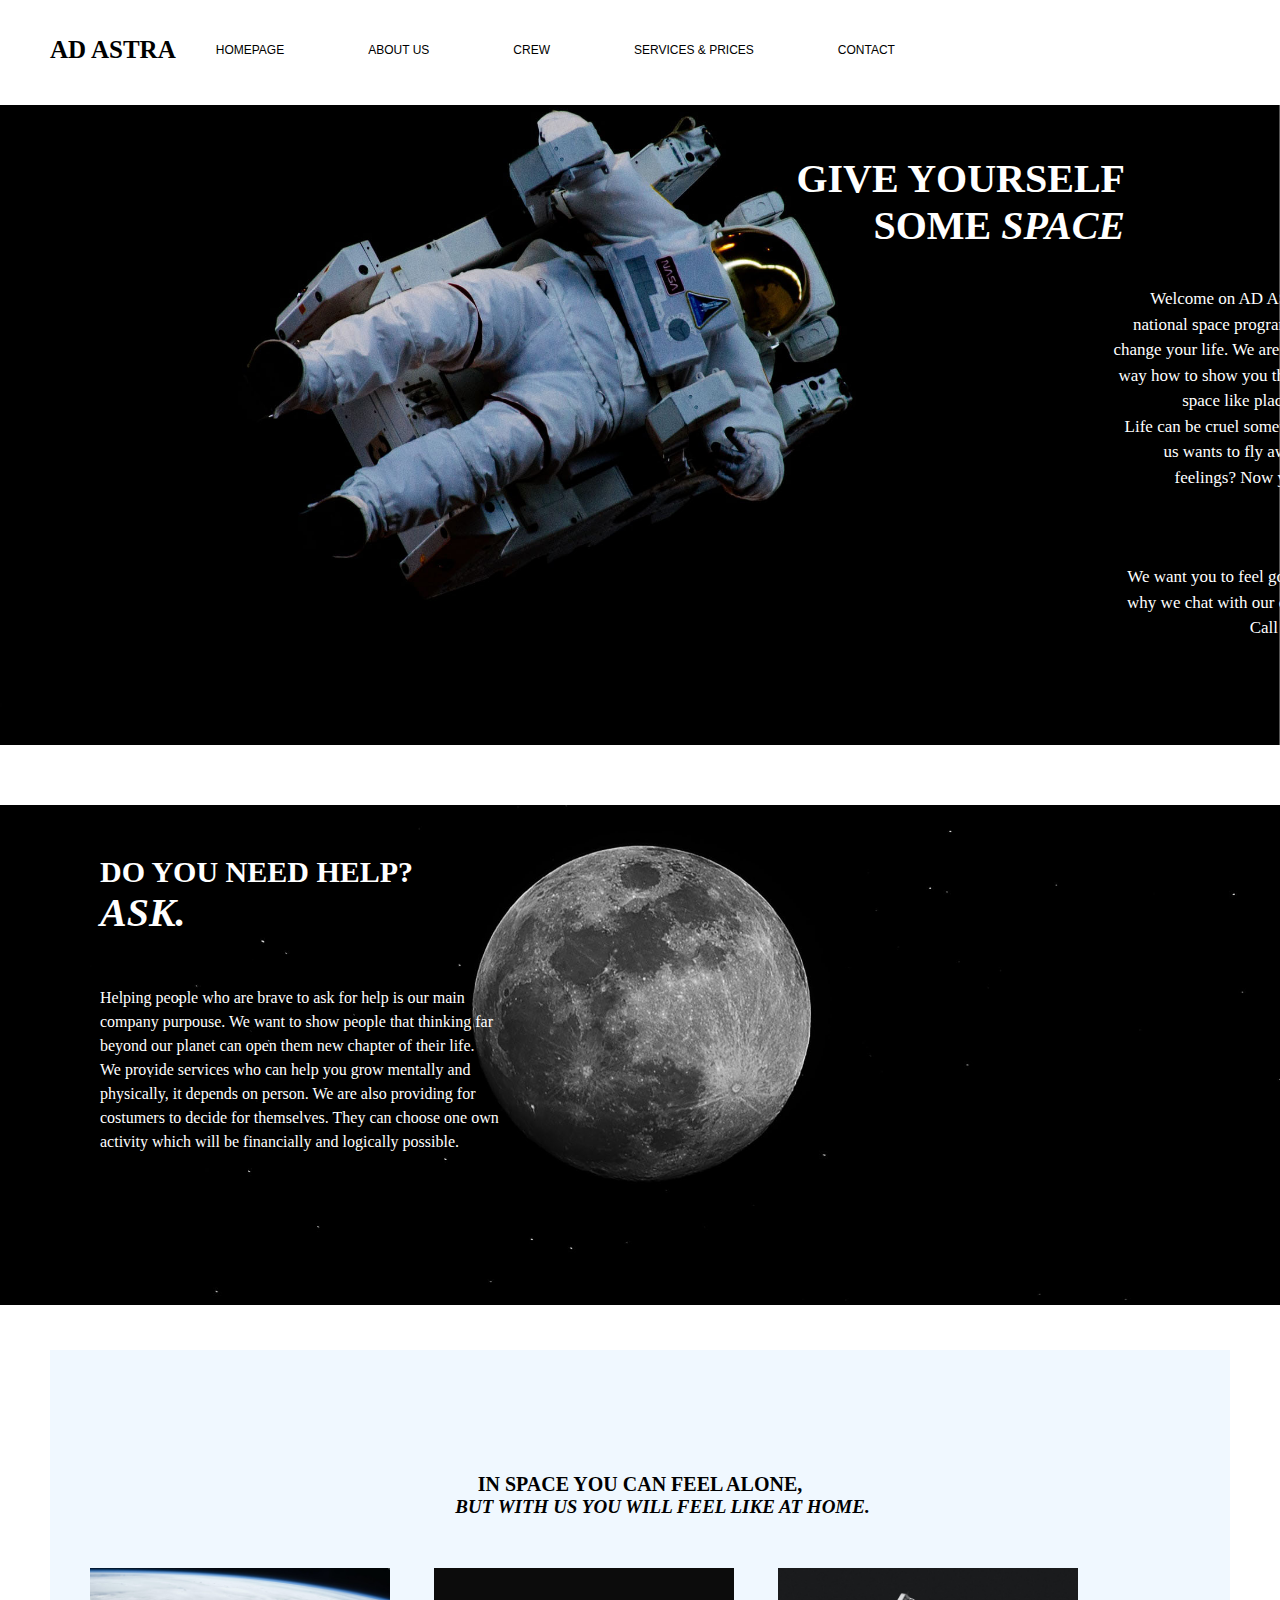
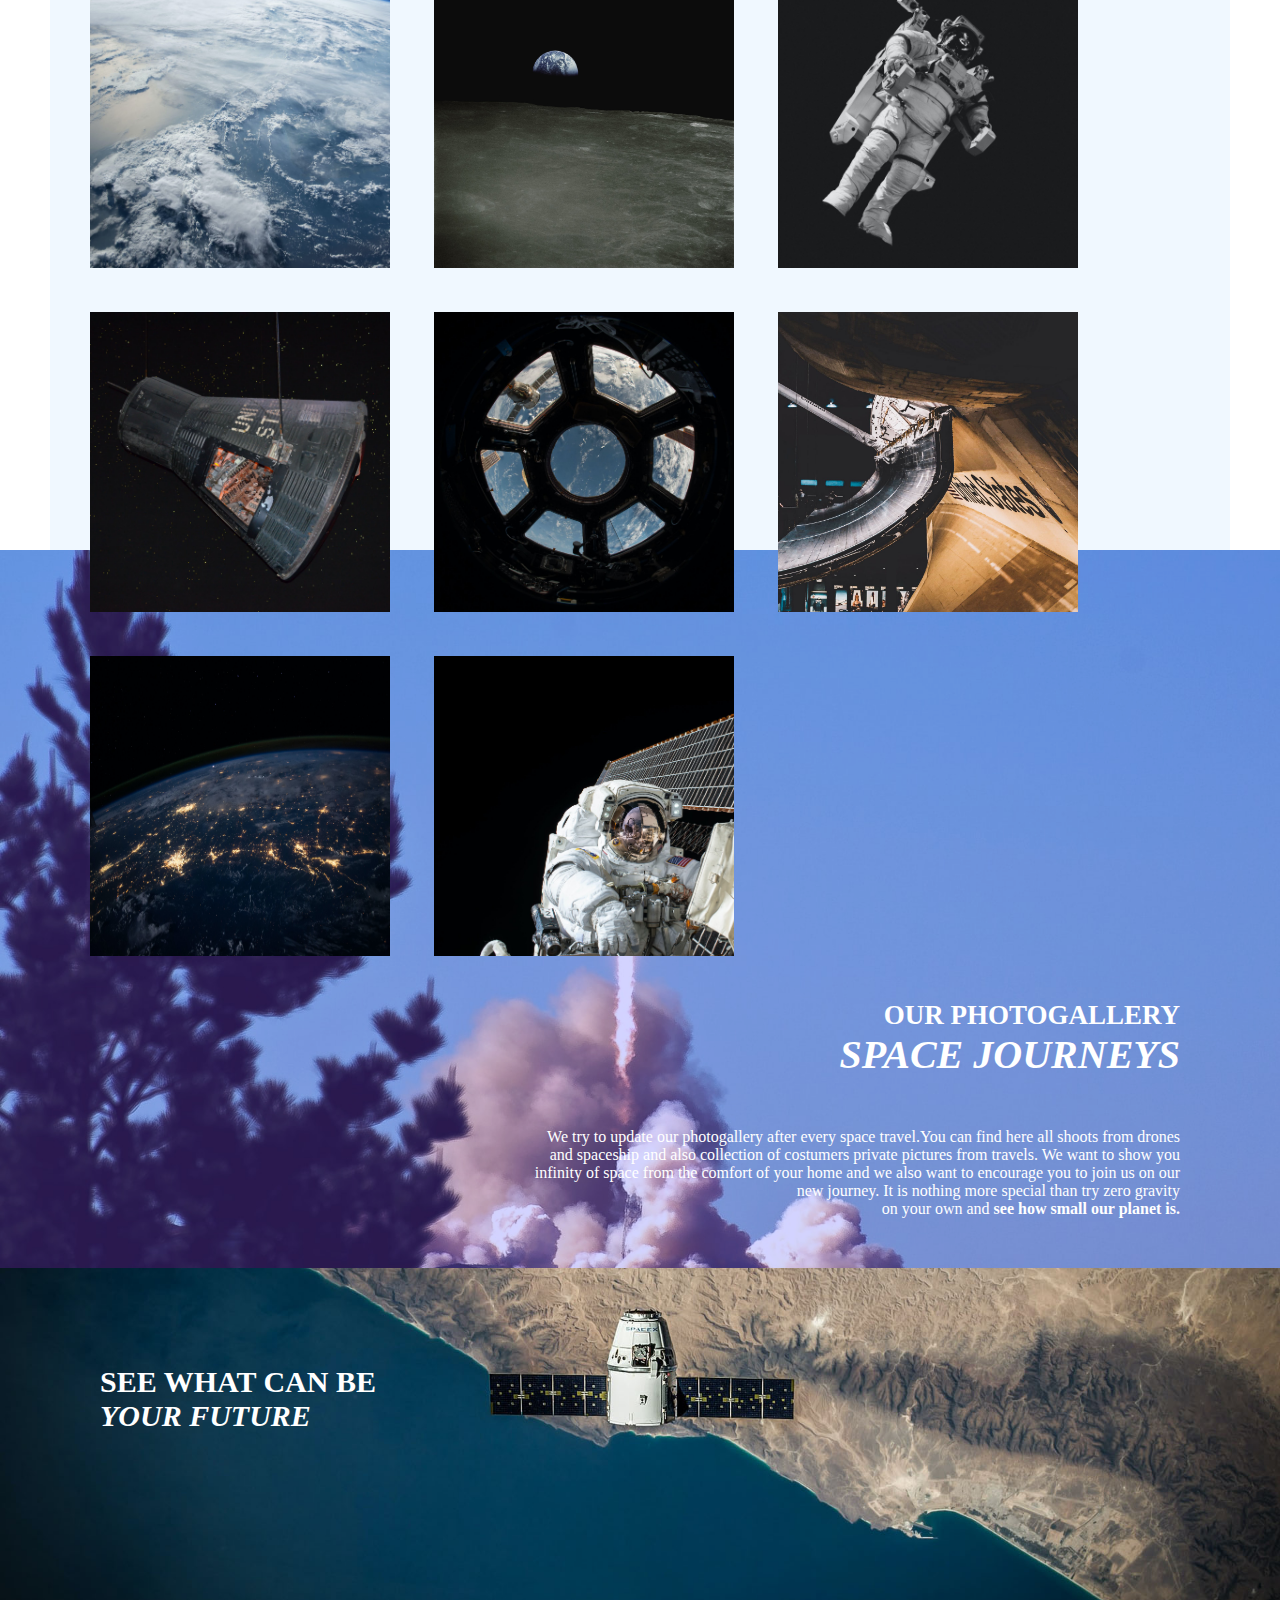
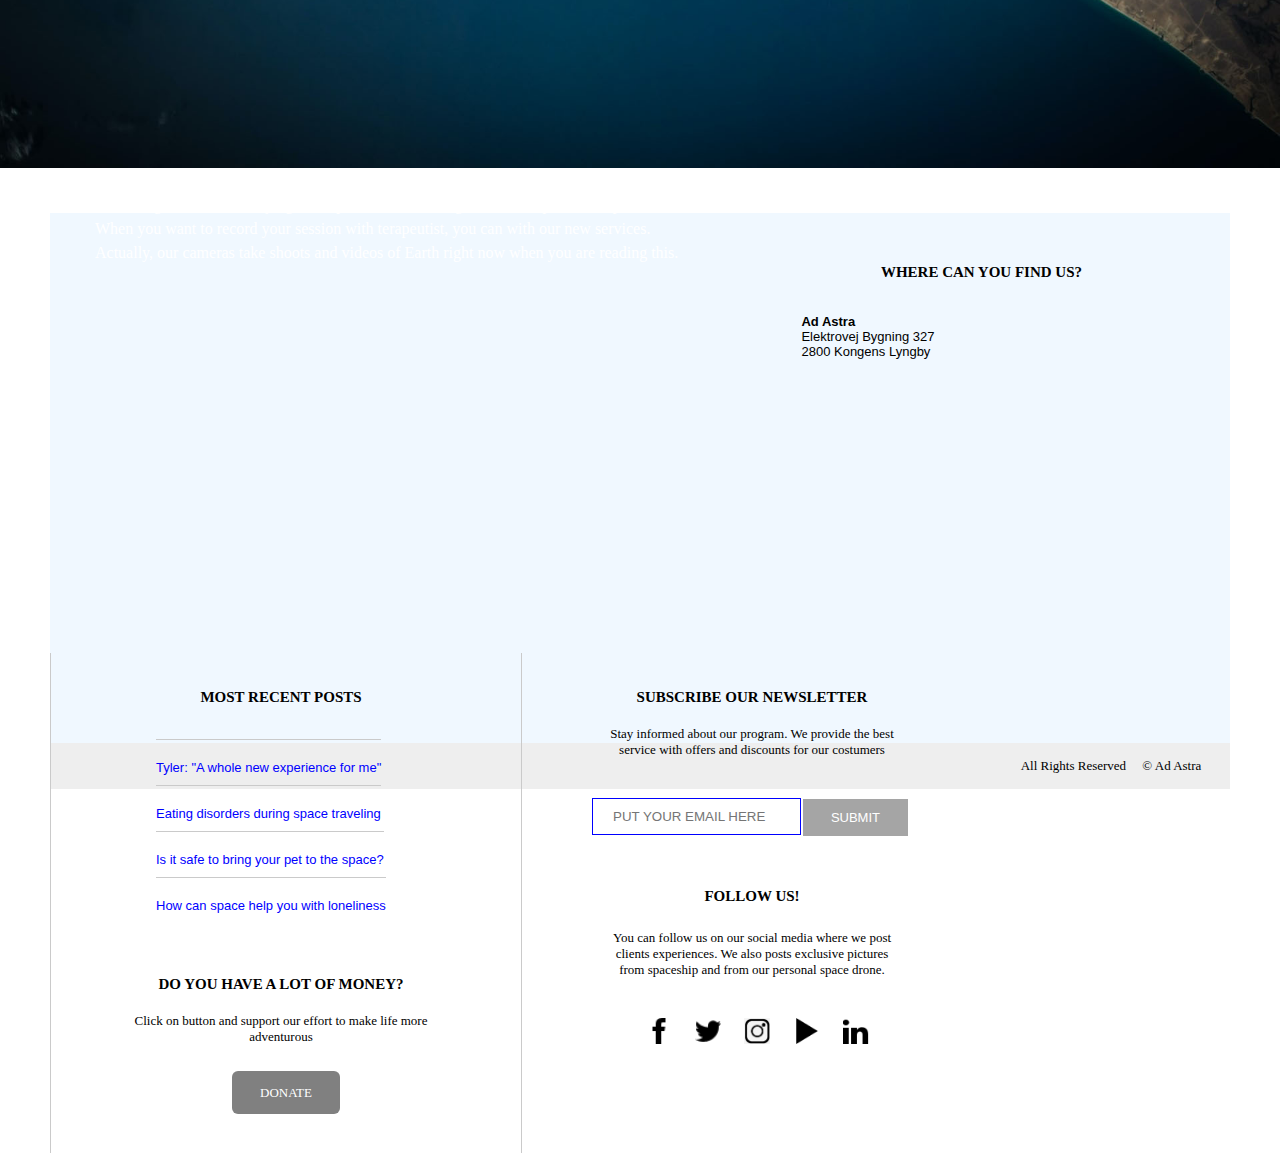
<file: adastra/website.html>
<!DOCTYPE html>
<html lang="en">

    <head>
        <meta charset="utf-8">
        <title>AD Astra</title>
        <link rel="stylesheet" type="text/css" href="website-style.css">
        <link rel="icon" href="logo_icon.png">
        <meta name="viewport" content="width=device-width, initial-scale=1.0">
    </head>

    <body>
        <header>
            <h1 class="site-title">Ad Astra</h1>
            <nav>
                <ul class="main-menu">
                    <li><a href="website.html">Homepage</a></li>
                    <li><a href="#">About Us</a></li>
                    <li><a href="#">Crew</a></li>
                    <li><a href="#">Services & Prices</a></li>
                    <li><a href="#">Contact</a></li>
                </ul>
            </nav>
        </header>
        <main>
            <section class="first">
                <h2>Give yourself<br>some<em><a class="link-space" href="#"> space</a></em></h2>
                <p class="firstp">Welcome on AD ASTRA. We are Danish national space program and we are going to change your life.
                We are trying to find the best way how to show you the beauty of exploring space like place for your own needs.
                <br>Life can be cruel sometimes and everyone of us wants to fly away. Do you feel same feelings? Now you are on right place. </p>
                <p class="firstp">We want you to feel good with us and that is why we chat with our clients before journey. Call us, text us or meet us. </p>
            </section>
            <section class="second">
                <h3>Do you need help?<br><em><a class="link-space" href="#">Ask.</a></em></h3>
                <p class="secondp">Helping people who are brave to ask for help is our main company purpouse. We want to show people that thinking far beyond our planet can
                open them new chapter of their life.<br>We provide services who can help you grow mentally and physically, it depends on person.
                We are also providing for costumers to decide for themselves. They can choose one own activity which will be financially and logically possible. </p>
            </section>
            <section class="motto">
                <h2 class="motto-title"><br>In space you can feel alone,</h2>
                <h2 class="motto-title-second">but with us you will feel like at home.<br></h2>
                <div class="photogallery">
                    <a href="#" class="column-photo">
                    <img src="photo15.jpg" alt="#"></a>
                    <a href="#" class="column-photo">
                    <img src="photo2.jpg" alt="#"></a>
                    <a href="#" class="column-photo">
                    <img src="photo3.jpg" alt="#"></a>
                    <a href="#" class="column-photo">
                    <img src="photo4.jpg" alt="#"></a>
                    <a href="#" class="column-photo">
                    <img src="photo13.jpg" alt="#"></a>
                    <a href="#" class="column-photo">
                    <img src="photo14.jpg" alt="#"></a>
                    <a href="#" class="column-photo">
                    <img src="pic1.jpg" alt="#"></a>
                    <a href="#" class="column-photo">
                    <img src="photo12.jpg" alt="#"></a>
                </div>
            </section>
            <section class="third">
                <h2 class="thirdaside">Our photogallery<br><em><a class="link-space" href="#">space journeys</a></em></h2>
                <p class="thirdasidep">We try to update our photogallery after every space travel.You can find here all shoots from drones <br>and spaceship and also collection of
                costumers private pictures from travels. We want to show you <br>infinity of space from the comfort of your home and we also want to encourage you to join us on
                our <br>new journey. It is nothing more special than try zero gravity <br>on your own and <strong>see how small our planet is.</strong> </p>
            </section>
            <section class="fourth">
                <iframe class="video" width="560" height="315" src="https://www.youtube.com/embed/7KXGZAEWzn0" title="YouTube video player" 
                allow="accelerometer; autoplay; clipboard-write; encrypted-media; gyroscope; picture-in-picture" allowfullscreen></iframe>
                <h6>See what can be<br><em><a href="#">your future</a></em></h6>
                <p class="video-desc">One of our advantages is that you can't miss anything. Our cameras start to record seconds after we fly
                <br>from the ground. We are trying to adapt to new technologies and we update our spacesuits for crew. <br>
                When you want to record your session with terapeutist, you can with our new services. 
                <br>Actually, our cameras take shoots and videos of Earth right now when you are reading this. </p>
            </section>
        </main>

        <footer class="pre-footer">
            <section class="footer-column">
                <h4>Where can you find us?</h4>
                <p class="adress"><strong>Ad Astra</strong><br>Elektrovej Bygning 327<br>2800 Kongens Lyngby</p>
                <iframe src="https://www.google.com/maps/embed?pb=!1m18!1m12!1m3!1d2243.578620618093!2d12.514245915790852!3d55.7831899805615!2m3!1f0!2f0!3f0!3m2!1i1024!2i768!4f13.1!3m3!1m2!1s0x46524e64856e5ce7%3A0xcd54ba54d7c31c!2sDTU%20Space!5e0!3m2!1sen!2sdk!4v1631552368436!5m2!1sen!2sdk" 
                width="350" height="250" style="border:0;" allowfullscreen="" loading="lazy"></iframe>
            </section>
            <section class="footer-column-center">
                <h4>Most recent posts</h4>
                <ul class="blog-posts">
                    <li><a href="#">Tyler: "A whole new experience for me"</a></li>
                    <li><a href="#">Eating disorders during space traveling</a></li>
                    <li><a href="#">Is it safe to bring your pet to the space?</a></li>
                    <li><a href="#">How can space help you with loneliness</a></li>
                </ul>
                <h4>Do you have a lot of money?</h4>
                <p class="pre-footer-text-center">Click on button and support our effort to make life more adventurous</p>
                <a class="button" href="#">Donate</a>
            </section>
            <section class="footer-column">
                <h4>Subscribe our newsletter</h4>
                <p class="pre-footer-text-center">Stay informed about our program. We provide the best service with offers and discounts for our costumers</p>
                <input type="text" id="email" name="email" placeholder="Put your email here">
                <a class="second-button" href="#">Submit</a>
                <h5>Follow us!</h5>
                <p class="pre-footer-text-center">You can follow us on our social media where we post clients experiences. We also posts exclusive pictures from spaceship and from our personal space drone.</p>
                <a href="https://www.facebook.com/"><img class="social-icons" src="facebook.png" alt="facebook"></a>
                <a href="https://twitter.com/"><img class="social-icons" src="twitter.png" alt="twitter"></a>
                <a href="https://instagram.com/"><img class="social-icons" src="instagram.png" alt="instagram"></a>
                <a href="https://youtube.com/"><img class="social-icons" src="youtube.png" alt="youtube"></a>
                <a href="https://linkedin.com/"><img class="social-icons" src="linkedin.png" alt="linkedin"></a>
            </section>
        </footer>

        <footer>
            All Rights Reserved
                &nbsp; &nbsp;
                &copy; Ad Astra
        </footer>
    </body>
</html>
</file>
<file: adastra/website-style.css>
html {
    height: 100%;
}

body {
    margin: 0;
    padding: 0;
    background: #fff;
    min-height: 100%;
}

footer {
    font-size: 13px;
    font-family: "Montserrat";
    text-align: center;
    background-color: rgb(238, 238, 238);
    padding-bottom: 15px;
    padding-top: 15px;
    margin-left: 50px;
    margin-right: 50px;
}

header {
    background: #fff;
    height: 105px;
    width: 100%;
    margin-bottom: 0;
    padding: 0;
    position: fixed;
}



/* header starts here */

h1 {
    font-family: "Noto Serif JP";
    font-size: 25px;
    text-align: left;
    text-transform: uppercase;
    float: left;
    margin-top: 36px;
    padding-left: 50px;
}

.site-title {
    text-decoration: none;
    color: black;
}

.main-menu {
    list-style: none;
    text-align: left;
    padding-left: 60px;
    margin-top: 40px;

}

.main-menu li {
    display: inline-block;
}

.main-menu a {
    color: black;
    font-size: 12px;
    text-decoration: none;
    text-transform: uppercase;
    font-family: "Montserrat",sans-serif;
    padding: 0px 40px;
}

.main-menu a:hover {
    color: #3895D3;
}

/* header ends here */


/* content starts here */

.first {
    margin-top: 0;
    padding-top: 105px;
    background-image: url("picture10.jpg");
    background-repeat: no-repeat;
    background-size: 100%;
    height: 700px;
}

h2 {
    font-family: "Noto Serif JP";
    color: #fff;
    float: none;
    text-align: right;
    padding: 0px 155px;
    font-size: 40px;
    padding-top: 50px;
    margin: 0;
    text-transform: uppercase;
}

h3 {
    font-family: "Noto Serif JP";
    color: #fff;
    float: none;
    text-align: left;
    padding: 0px 100px;
    font-size: 30px;
    padding-top: 50px;
    /*background-color: rgba(0, 0, 255, 0.171);*/
    margin: 0;
    text-transform: uppercase;
}

.thirdaside {
    font-family: "Noto Serif JP";
    color: #fff;
    float: none;
    text-align: right;
    padding: 0px 100px;
    font-size: 27px;
    padding-top: 120px;
    background-color: rgba(0, 0, 255, 0.171);
    margin: 0;
}

.thirdasidep {
    font-family: "Noto Serif JP";
    color: #fff;
    text-align: right;
    font-size: 16px;
    background-color: rgba(0, 0, 255, 0.171);
    padding-left: 30px;
    margin-top: 0;
    padding: 50px 100px;
    margin: 0;
}

.firstp {
    font-family: "Noto Serif JP";
    color: #fff;
    text-align: right;
    font-size: 17px;
    margin-top: 0;
    padding: 37px 0px;
    margin: 0;
    width: 320px;
    line-height: 1.5;
    padding-left: 1110px;
}

.secondp {
    font-family: "Noto Serif JP";
    color: #fff;
    text-align: left;
    font-size: 16px;
    padding-left: 30px;
    margin-top: 0;
    padding: 50px 100px;
    padding-bottom: 237px;
    width: 400px;
    line-height: 1.5;
}

.second {
    margin-top: 0;
    padding-top: 0;
    background-image: url("picture12.jpg");
    background-repeat: no-repeat;
    background-size: 100%;
    height: 500px;
    margin-bottom: 0;
    padding-bottom: 0;
}

.third {
    margin-top: 0;
    padding-top: 0;
    background-image: url("photo7.jpg");
    background-repeat: no-repeat;
    background-size: 100%;
    margin-bottom: 0;
    padding-bottom: 0;
}

.fourth {
    margin-top: 0;
    padding-top: 0;
    background-image: url("photo9.jpg");
    background-repeat: no-repeat;
    background-size: 100%;
    height: 500px;
}

.link-space {
    font-size: 40px;
}

.link-space  h1,a {
    text-decoration: none;
    color: #fff;
}

.link-space h1,a:hover {
    color: #3895D3;
}

.motto {
    margin-top: 45px;
    padding-top: 0;
    background-color: aliceblue;
    margin-left: 50px;
    margin-right: 50px;
    height: 800px;
}

.motto-title {
    font-family: "Noto Serif JP";
    color: black;
    font-size: 20px;
    padding-top: 100px;
    text-align: center;
    text-transform: uppercase;
    background-color: aliceblue;
}

.motto-title-second {
    font-family: "Noto Serif JP";
    color: black;
    font-size: 19px;
    padding-bottom: 50px;
    padding-left: 200px;
    text-align: center;
    font-style: italic;
    padding-top: 0;
    margin-top: 0;
    background-color: aliceblue;
}

.photogallery {
    float: left;

}

.photogallery img {
    width: 300px;
    height: 300px;
    padding-bottom: 40px;
}

.photogallery img:first-child {
    padding-left: 40px;
}

.video {
    padding-right: 100px;
    padding-top: 100px;
    float: right;
}

.video-desc {
    color: #fff;
    padding-left: 95px;
    padding-top: 70px;
    float: left;
    line-height: 1.5;
}

iframe{
    border-width: 0px;
}

h6 {
    font-family: "Noto Serif JP";
    color: #fff;
    float: none;
    text-align: left;
    padding: 0px 100px;
    font-size: 30px;
    padding-top: 97px;
    margin: 0;
    text-transform: uppercase;
}

/* content ends here */

/* pre-footer starts here */

.pre-footer {
    height: 500px;
    background-color: aliceblue;
    margin-left: 50px;
    margin-right: 50px;
    margin-top: 45px;
}

.footer-column {
    float: left;
    width: 470px;
}

.map {
    float: left;
    padding-left: 50px;
}

h4 {
    font-family: "Noto Serif JP";
    font-size: 15px;
    text-align: center;
    text-transform: uppercase;
    padding-left: 80px;
    margin-top: 36px;
    width: 300px;
}

.pre-footer-text-center {
    padding-left: 80px;
    text-align: center;
    width: 300px;
    margin-bottom: 40px;
}

.button {
    background-color: grey;
    text-decoration: none;
    text-transform: uppercase;
    color: white;
    padding: 14px 28px;
    border-radius: 6px;
    text-align: center;
}

.button:hover {
    background-color: rgb(82, 170, 247);
    color: white;
}

.adress {
    font-family: "Montserrat",sans-serif;
    text-align: left;
    float: left;
    padding-left: 50px;
    margin-bottom: 40px;
}

.blog-posts {
    list-style: none;
    display: inline-block;
    text-align: center;
    width: 300px;
}

.blog-posts li{
    font-family: "Montserrat",sans-serif;
    font-style: normal;
    text-align: left;
    float: left;
    border-top: solid 1px rgb(202, 202, 202);
    padding: 20px 0 10px 0;
}

.blog-posts a {
    text-decoration: none;
    border-top: solid 1px rgb(202, 202, 202);
    padding: 20px 0 10px 0;
    color: rgb(0, 0, 255);

}

.blog-posts a:hover {
    color: brown;
}

.footer-column-center {
    float: left;
    width: 470px;
    height: 500px;
    border-left: solid 1px rgb(202, 202, 202);
    border-right: solid 1px rgb(202, 202, 202);
}

#email {
    font-family: "Montserrat",sans-serif;
    text-transform: uppercase;
    border: solid 1px rgb(0, 0, 255);
    margin-left: 70px;
    padding: 10px 10px 10px 20px;
    color: rgb(63, 63, 63);
    float: left;
}

.second-button {
    background-color: rgb(165, 165, 165);
    border: solid 1px #fff;
    font-family: "Montserrat",sans-serif;
    color: #fff;
    text-decoration: none;
    text-transform: uppercase;
    padding: 11px 28px;
    float: right;
    margin-right: 83px;
}

.second-button:hover {
    background-color: rgb(82, 170, 247);
    color: white;
}

h5 {
    font-family: "Noto Serif JP";
    font-size: 15px;
    text-align: center;
    text-transform: uppercase;
    padding-left: 80px;
    padding-top: 90px;
    width: 300px;
}

.social-icons {
    text-align: center;
    padding: 0px 10px;
    width: 26px;
    height: 26px;

}
</file>
